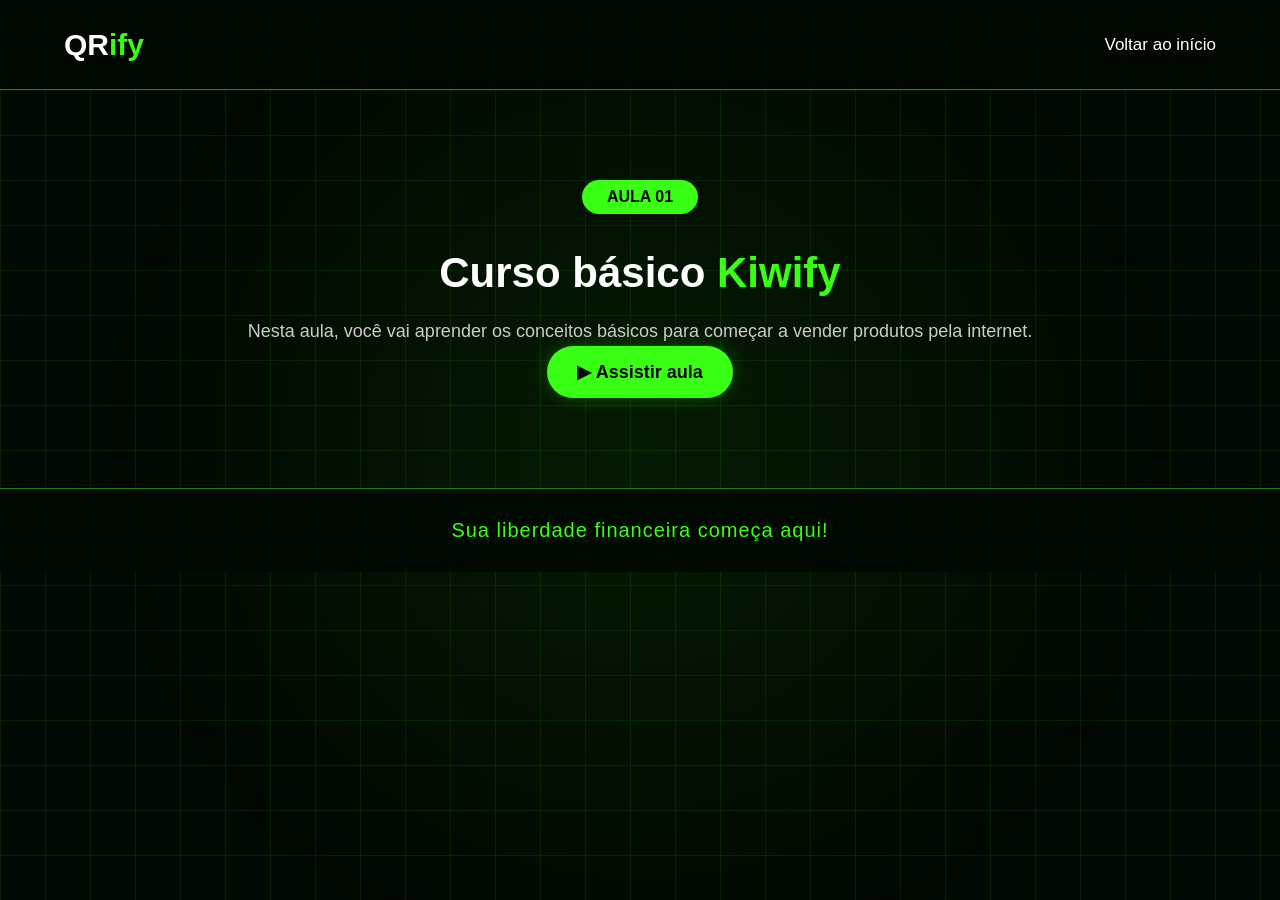
<file: aula1.html>
<!DOCTYPE html>
<html lang="pt-BR">
<head>
    <meta charset="UTF-8">
    <meta name="viewport" content="width=device-width, initial-scale=1.0">
    <title>Aula 1 - Curso básico Kiwify</title>
    <link rel="stylesheet" href="style.css">
</head>
<body>

    <header>
        <h1>QR<span>ify</span></h1>
        <nav>
            <a href="index.html">Voltar ao início</a>
        </nav>
    </header>

    <main class="pagina-aula">

        <span class="numero">AULA 01</span>

        <h2>Curso básico <span>Kiwify</span></h2>

        <p>
            Nesta aula, você vai aprender os conceitos básicos
            para começar a vender produtos pela internet.
        </p>

        <a
            href="https://pay.kiwify.com.br/pFhcTot?afid=P6RZDMp6"
            class="botao"
            target="_blank"
            rel="noopener noreferrer">
            ▶ Assistir aula
        </a>

    </main>

    <footer>
        Sua liberdade financeira começa aqui!
    </footer>

</body>
</html>
</file>
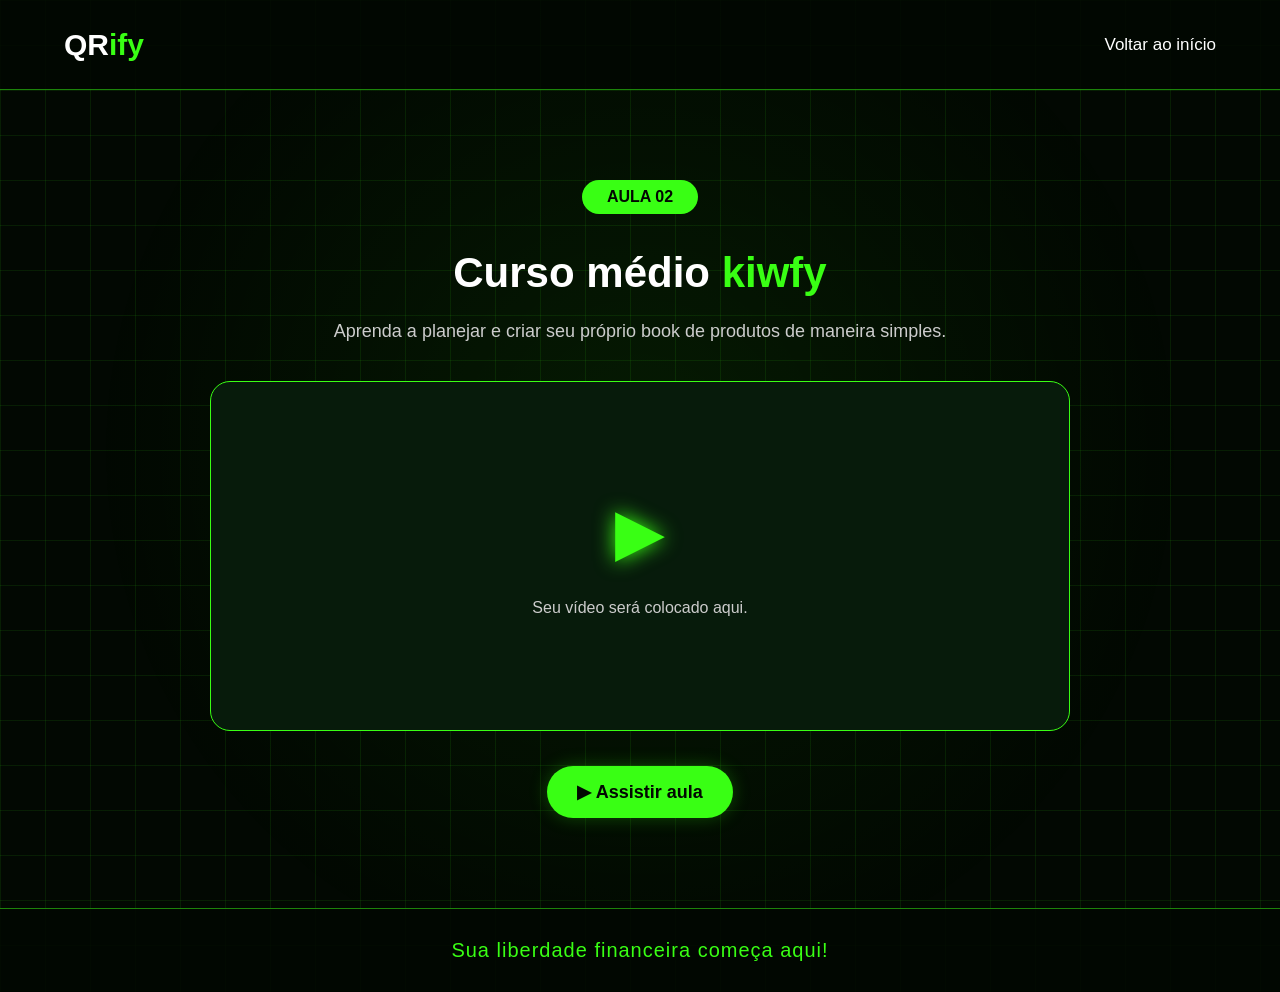
<file: aula2.html>
<!DOCTYPE html>
<html lang="pt-BR">
<head>
    <meta charset="UTF-8">
    <meta name="viewport" content="width=device-width, initial-scale=1.0">
    <title>Aula 2 - Curso médio kiwfy</title>
    <link rel="stylesheet" href="style.css">
</head>
<body>

    <header>
        <h1>QR<span>ify</span></h1>
        <nav>
            <a href="index.html">Voltar ao início</a>
        </nav>
    </header>

    <main class="pagina-aula">
        <span class="numero">AULA 02</span>

        <h2>Curso médio <span>kiwfy</span></h2>

        <p>
            Aprenda a planejar e criar seu próprio book
            de produtos de maneira simples.
        </p>

        <div class="video-aula">
            <div class="icone">▶</div>
            <p>Seu vídeo será colocado aqui.</p>
        </div>

        <a href="https://pay.kiwify.com.br/pFhcTot?afid=P6RZDMp6"
           class="botao"
           target="_blank"
           rel="noopener noreferrer">
           ▶ Assistir aula
        </a>
    </main>

    <footer>
        Sua liberdade financeira começa aqui!
    </footer>

</body>
</html>
</file>
<file: style.css>
* {
    margin: 0;
    padding: 0;
    box-sizing: border-box;
}

html {
    scroll-behavior: smooth;
}

body {
    background-color: #020802;
    color: white;
    font-family: Arial, sans-serif;

    /* LINHAS VERDES NO FUNDO */
    background-image:
        linear-gradient(rgba(57,255,20,0.09) 1px, transparent 1px),
        linear-gradient(90deg, rgba(57,255,20,0.09) 1px, transparent 1px);

    background-size: 45px 45px;
    position: relative;
}

/* BRILHO NO FUNDO */
body::before {
    content: "";
    position: fixed;
    inset: 0;
    pointer-events: none;
    background: radial-gradient(
        circle at center,
        rgba(57,255,20,0.08),
        transparent 70%
    );
    z-index: -1;
}

/* CABEÇALHO */
header {
    min-height: 90px;
    padding: 20px 5%;
    display: flex;
    align-items: center;
    justify-content: space-between;
    border-bottom: 1px solid rgba(57,255,20,0.5);
    background: rgba(2,8,2,0.85);
}

header h1 {
    font-size: 30px;
}

span {
    color: #39ff14;
}

nav {
    display: flex;
    gap: 30px;
}

nav a {
    color: white;
    text-decoration: none;
    font-size: 17px;
    transition: 0.3s;
}

nav a:hover {
    color: #39ff14;
}

/* INÍCIO - SEM RETÂNGULO VERDE */
.inicio {
    text-align: center;
    padding: 85px 20px 75px;

    background: transparent !important;

    position: relative;
    overflow: hidden;
    isolation: isolate;
}

/* LUZ VERDE DISCRETA */
.inicio::before {
    content: "";
    position: absolute;
    width: 300px;
    height: 300px;
    background: #39ff14;
    filter: blur(150px);
    opacity: 0.12;
    border-radius: 50%;
    top: -100px;
    left: 10%;
    z-index: -1;
    animation: luz 7s ease-in-out infinite alternate;
}

.inicio::after {
    content: "";
    position: absolute;
    width: 250px;
    height: 250px;
    background: #00ff88;
    filter: blur(130px);
    opacity: 0.10;
    border-radius: 50%;
    bottom: -100px;
    right: 10%;
    z-index: -1;
    animation: luz 6s ease-in-out infinite alternate-reverse;
}

@keyframes luz {
    from {
        transform: translate(0, 0);
    }
    to {
        transform: translate(80px, 35px);
    }
}

.inicio h2 {
    font-size: 75px;
    margin-bottom: 20px;
    text-shadow: 0 0 25px rgba(57,255,20,0.45);
    animation: aparecer 1s ease;
}

.inicio h3 {
    font-size: 36px;
    margin-bottom: 20px;
    animation: aparecer 1.2s ease;
}

.destaque-amarelo {
    color: #ffd700;
}

.destaque-verde {
    color: #39ff14;
}

.inicio p {
    color: #ddd;
    font-size: 18px;
    line-height: 1.7;
    max-width: 700px;
    margin: 0 auto 35px;
    animation: aparecer 1.4s ease;
}

/* ANIMAÇÃO DE ENTRADA */
@keyframes aparecer {
    from {
        opacity: 0;
        transform: translateY(25px);
    }
    to {
        opacity: 1;
        transform: translateY(0);
    }
}

/* BOTÕES */
.botao {
    display: inline-block;
    background: #39ff14;
    color: #020802;
    padding: 15px 30px;
    border-radius: 40px;
    text-decoration: none;
    font-size: 18px;
    font-weight: bold;
    box-shadow: 0 0 18px rgba(57,255,20,0.25);
    transition: 0.3s;
}

.botao:hover {
    background: white;
    box-shadow: 0 0 30px #39ff14;
    transform: scale(1.05);
}

/* CARTÕES DAS AULAS */
.aulas {
    display: grid;
    grid-template-columns: repeat(2, minmax(0, 1fr));
    gap: 30px;
    padding: 35px 5% 70px;
    max-width: 1150px;
    margin: auto;
    transform: translateY(-85px);
}

.card {
    background: linear-gradient(145deg, #0b1d0e, #030803);
    border: 1px solid rgba(57,255,20,0.4);
    border-radius: 22px;
    padding: 35px 25px;
    text-align: center;
    box-shadow: 0 10px 35px rgba(0,0,0,0.4);
    transition: 0.4s;
}

.card:hover {
    transform: translateY(-10px);
    border-color: #39ff14;
    box-shadow: 0 0 30px rgba(57,255,20,0.25);
}

.icone {
    color: #39ff14;
    font-size: 55px;
    margin-bottom: 15px;
    filter: drop-shadow(0 0 10px #39ff14);
}

.numero {
    display: inline-block;
    background: #39ff14;
    color: #020802;
    padding: 8px 25px;
    border-radius: 30px;
    font-weight: bold;
    margin-bottom: 15px;
}

.card h2 {
    font-size: 28px;
    margin-bottom: 15px;
}

.card p {
    color: #ddd;
    font-size: 17px;
    line-height: 1.5;
    min-height: 55px;
    margin-bottom: 25px;
}

/* RODAPÉ */
footer {
    text-align: center;
    padding: 30px 15px;
    border-top: 1px solid rgba(57,255,20,0.5);
    background: rgba(2,8,2,0.85);
    color: #39ff14;
    font-size: 20px;
    letter-spacing: 1px;
}

/* PÁGINAS DAS AULAS */
.pagina-aula {
    max-width: 900px;
    margin: 60px auto;
    padding: 30px 20px;
    text-align: center;
}

.pagina-aula h2 {
    font-size: 42px;
    margin: 20px 0;
}

.pagina-aula > p {
    color: #ccc;
    font-size: 18px;
    line-height: 1.6;
}

.video-aula {
    background: #071b0b;
    border: 1px solid #39ff14;
    border-radius: 20px;
    min-height: 350px;
    margin: 35px 0;
    display: flex;
    flex-direction: column;
    align-items: center;
    justify-content: center;
    gap: 15px;
}

.video-aula .icone {
    font-size: 65px;
}

.video-aula p {
    color: #ccc;
}

/* CELULAR */
@media (max-width: 800px) {
    header {
        flex-direction: column;
        gap: 20px;
    }

    nav {
        gap: 18px;
    }

    .inicio h2 {
        font-size: 48px;
    }

    .inicio h3 {
        font-size: 24px;
    }

    .aulas {
        grid-template-columns: 1fr;
    }

    .pagina-aula h2 {
        font-size: 32px;
    }
}

/* ACESSIBILIDADE */
@media (prefers-reduced-motion: reduce) {
    *, *::before, *::after {
        animation: none !important;
        transition: none !important;
    }
}
</file>
